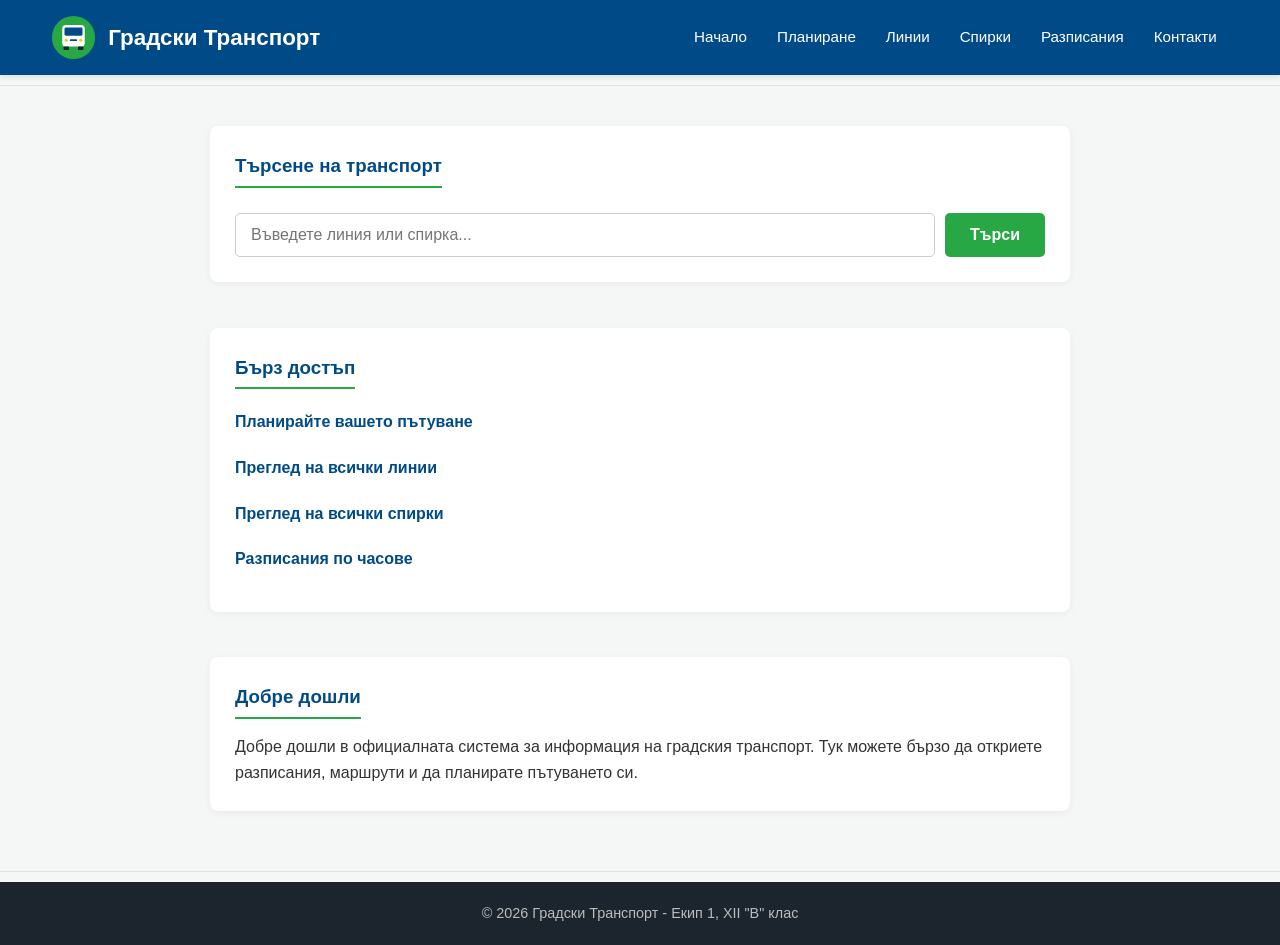
<file: Index.html>
<!DOCTYPE html>
<html lang="bg">
<head>
    <meta charset="UTF-8">
    <meta name="viewport" content="width=device-width, initial-scale=1.0">
    <link rel="icon" href="tran.svg" type="image/svg+xml">
    <title>Градски Транспорт</title>
    <link rel="stylesheet" href="main.css">
</head>
<body>

    <!-- 1. Главна навигация -->
    <header>
        <!-- Блок за лого и заглавие (горе вляво) -->
        <div class="brand">
            <img src="tran.svg" alt="Лого на Градски Транспорт" class="logo">
            <h2>Градски Транспорт</h2>
        </div>

        <nav>
            <a href="index.html">Начало</a>
            <a href="plan.html">Планиране</a>
            <a href="lines.html">Линии</a>
            <a href="stops.html">Спирки</a>
            <a href="schedules.html">Разписания</a>
            <a href="contact.html">Контакти</a>
        </nav>
    </header>

    <hr>

    <!-- 2. Основна част -->
    <main>
        <!-- Търсачка -->
        <section>
            <h3>Търсене на транспорт</h3>
            <form action="search.php" method="GET">
                <input type="text" name="query" placeholder="Въведете линия или спирка...">
                <button type="submit">Търси</button>
            </form>
        </section>

        <br>

        <!-- Бързи връзки -->
        <section>
            <h3>Бърз достъп</h3>
            <ul>
                <li><a href="plan.html">Планирайте вашето пътуване</a></li>
                <li><a href="lines.html">Преглед на всички линии</a></li>
                <li><a href="stops.html">Преглед на всички спирки</a></li>
                <li><a href="schedules.html">Разписания по часове</a></li>
            </ul>
        </section>

        <br>

        <!-- Текст за добре дошли -->
        <section>
            <h3>Добре дошли</h3>
            <p>Добре дошли в официалната система за информация на градския транспорт. Тук можете бързо да откриете разписания, маршрути и да планирате пътуването си.</p>
        </section>
    </main>

    <hr>

    <!-- 3. Футър -->
    <footer>
        <p>&copy; 2026 Градски Транспорт - Екип 1, XII "В" клас</p>
    </footer>

</body>
</html>
</file>
<file: main.css>
* {
    margin: 0;
    padding: 0;
    box-sizing: border-box;
}

body {
    font-family: 'Segoe UI', Tahoma, Geneva, Verdana, sans-serif;
    line-height: 1.6;
    color: #333333;
    background-color: #f4f7f6;
    display: flex;
    flex-direction: column;
    min-height: 100vh;
}

/* Изчистване на хоризонталните линии (hr) */
hr {
    border: 0;
    height: 1px;
    background-color: #e0e0e0;
    margin: 10px 0;
}

/* ==========================================
   2. ХЕДЪР, ЛОГО И НАВИГАЦИЯ
   ========================================== */
header {
    background-color: #004b87; /* Тъмно синьо за транспортен проект */
    color: #ffffff;
    padding: 15px 4%; /* Намален страничен отстъп за събиране на един ред */
    display: flex;
    justify-content: space-between;
    align-items: center;
    box-shadow: 0 2px 5px rgba(0,0,0,0.1);
}

/* Контейнер за лого и заглавие (горе вляво) */
.brand {
    display: flex;
    align-items: center;
    gap: 12px;
    flex-shrink: 0; /* Гарантира, че няма да се свива */
}

.logo {
    height: 45px;
    width: auto;
    object-fit: contain;
}

header h2 {
    font-size: 1.4rem;
    font-weight: 600;
    margin: 0;
    white-space: nowrap;
}

nav {
    display: flex;
    gap: 6px;
    align-items: center;
    white-space: nowrap; /* Гарантира показването на един ред */
}

nav a {
    color: #ffffff;
    text-decoration: none;
    font-weight: 500;
    font-size: 0.95rem;
    padding: 6px 12px;
    border-radius: 4px;
    transition: background-color 0.3s ease;
}

nav a:hover,
nav a.active {
    background-color: rgba(255, 255, 255, 0.2);
}

/* ==========================================
   3. ОСНОВНО СЪДЪРЖАНИЕ (MAIN CONTENT)
   ========================================== */
main {
    max-width: 900px;
    margin: 30px auto;
    padding: 0 20px;
    flex: 1; /* Разширява main, за да натисне футъра най-долу */
}

/* Контейнери за секциите */
section {
    background-color: #ffffff;
    padding: 25px;
    margin-bottom: 20px;
    border-radius: 8px;
    box-shadow: 0 2px 8px rgba(0, 0, 0, 0.05);
}

section h3 {
    color: #004b87;
    margin-bottom: 15px;
    border-bottom: 2px solid #28a745; /* Зелена подчертаваща линия */
    padding-bottom: 5px;
    display: inline-block;
}

/* 3.1 Стандартни форми и входни полета */
section form {
    display: flex;
    gap: 10px;
    margin-top: 10px;
}

section form input[type="text"],
section form input[type="time"] {
    flex: 1;
    padding: 12px 15px;
    border: 1px solid #cccccc;
    border-radius: 5px;
    font-size: 1rem;
    outline: none;
}

section form input[type="text"]:focus,
section form input[type="time"]:focus {
    border-color: #004b87;
}

section form button,
.btn-plan {
    background-color: #28a745; /* Зелен бутон */
    color: #ffffff;
    border: none;
    padding: 12px 25px;
    font-size: 1rem;
    font-weight: bold;
    border-radius: 5px;
    cursor: pointer;
    transition: background-color 0.3s ease;
    white-space: nowrap;
}

section form button:hover,
.btn-plan:hover {
    background-color: #218838;
}

/* 3.2 Втора форма на началната страница (index.html) */
.route-form {
    flex-direction: column;
}

.route-form .form-inputs {
    display: flex;
    gap: 10px;
    width: 100%;
}

/* 3.3 Форма в страницата за Планиране (plan.html) */
.planner-form {
    display: flex;
    flex-direction: column;
    gap: 15px;
    margin-top: 15px;
}

.planner-inputs {
    display: flex;
    gap: 15px;
    flex-wrap: wrap;
}

.input-group {
    display: flex;
    flex-direction: column;
    gap: 5px;
    flex: 2;
    min-width: 200px;
}

.input-group.short {
    flex: 1;
    min-width: 130px;
}

.input-group label {
    font-size: 0.9rem;
    font-weight: 600;
    color: #004b87;
}

/* 3.4 Карти за намерени маршрути (plan.html) */
.route-card {
    border: 1px solid #e0e0e0;
    border-left: 5px solid #004b87;
    border-radius: 6px;
    padding: 15px 20px;
    margin-top: 15px;
    background-color: #fafafa;
}

.route-header {
    display: flex;
    justify-content: space-between;
    align-items: center;
    margin-bottom: 10px;
}

.badge {
    padding: 4px 10px;
    border-radius: 4px;
    color: #ffffff;
    font-weight: bold;
    font-size: 0.85rem;
}

.badge.line-bus {
    background-color: #004b87;
}

.badge.line-trolley {
    background-color: #17a2b8;
}

.route-time {
    font-weight: bold;
    color: #28a745;
    font-size: 0.95rem;
}

.route-details p {
    margin-bottom: 5px;
    font-size: 0.95rem;
}

.route-stops-count {
    color: #666666;
    font-size: 0.85rem;
}

.btn-details {
    display: inline-block;
    margin-top: 10px;
    color: #004b87;
    text-decoration: none;
    font-weight: 600;
    font-size: 0.9rem;
}

.btn-details:hover {
    text-decoration: underline;
}

/* 3.5 Списък с бързи връзки */
section ul {
    list-style: none;
    padding-left: 0;
}

section ul li {
    margin-bottom: 10px;
}

section ul li a {
    color: #004b87;
    text-decoration: none;
    font-weight: 600;
    display: inline-block;
    padding: 5px 0;
    transition: color 0.2s ease;
}

section ul li a:hover {
    color: #28a745;
    text-decoration: underline;
}

/* ==========================================
   4. ФУТЪР (FOOTER)
   ========================================== */
footer {
    background-color: #1c252e;
    color: #bbbbbb;
    text-align: center;
    padding: 20px;
    font-size: 0.9rem;
    margin-top: auto;
}

/* ==========================================
   5. АДАПТИВНОСТ ЗА МОБИЛНИ УСТРОЙСТВА
   ========================================== */
@media (max-width: 850px) {
    header {
        flex-direction: column;
        gap: 15px;
        text-align: center;
    }

    .brand {
        flex-direction: column;
        gap: 5px;
    }

    nav {
        flex-wrap: wrap;
        justify-content: center;
    }

    section form,
    .route-form .form-inputs,
    .planner-inputs {
        flex-direction: column;
    }

    .input-group {
        width: 100%;
    }

    section form button,
    .btn-plan {
        width: 100%;
    }
}

/* ==========================================
   КАРТА И СПИРКИ (ГОЦЕ ДЕЛЧЕВ)
   ========================================== */
#map {
    height: 420px;
    width: 100%;
    border-radius: 8px;
    border: 1px solid #cccccc;
    box-shadow: 0 2px 6px rgba(0,0,0,0.08);
    margin-top: 10px;
    z-index: 1;
}

.map-instruction {
    font-size: 0.9rem;
    color: #555555;
    margin-bottom: 10px;
}

.map-legend {
    display: flex;
    gap: 20px;
    margin-top: 12px;
    font-size: 0.85rem;
    flex-wrap: wrap;
    background-color: #fafafa;
    padding: 10px 15px;
    border-radius: 5px;
    border: 1px solid #e0e0e0;
}

.legend-item {
    display: flex;
    align-items: center;
    gap: 8px;
}

.legend-color {
    width: 14px;
    height: 14px;
    border-radius: 50%;
    display: inline-block;
}

.legend-accessible {
    background-color: #28a745;
}

.legend-standard {
    background-color: #004b87;
}

.filter-box {
    margin-top: 15px;
    padding-top: 10px;
    border-top: 1px dashed #e0e0e0;
    display: flex;
    align-items: center;
    gap: 15px;
}

.filter-label {
    font-weight: 600;
    font-size: 0.9rem;
    color: #004b87;
}

.checkbox-container {
    display: flex;
    align-items: center;
    gap: 8px;
    cursor: pointer;
    font-size: 0.9rem;
    color: #333333;
}

.checkbox-container input {
    cursor: pointer;
    width: 16px;
    height: 16px;
}

.stops-grid {
    display: grid;
    grid-template-columns: repeat(auto-fill, minmax(350px, 1fr));
    gap: 15px;
}

.stop-card {
    margin-top: 0;
    cursor: pointer;
    transition: transform 0.2s ease, box-shadow 0.2s ease;
}

.stop-card:hover {
    transform: translateY(-2px);
    box-shadow: 0 4px 12px rgba(0,0,0,0.1);
}

.badge-access {
    display: inline-block;
    background-color: #e8f5e9;
    color: #28a745;
    border: 1px solid #c8e6c9;
    font-size: 0.8rem;
    font-weight: bold;
    padding: 3px 8px;
    border-radius: 4px;
}

#route-legend {
    display: flex;
    flex-wrap: wrap;
    gap: 12px;
    margin-top: 12px;
}

#route-legend .legend-item {
    display: flex;
    align-items: center;
    gap: 6px;
}

#route-legend .legend-color {
    display: inline-block;
    width: 24px;
    height: 5px;
    border-radius: 4px;
}

/* Контроли за показване на транспортните линии */
.route-controls {
    margin: 15px 0;
    padding: 15px;
    background: #f5f7fa;
    border-radius: 10px;
    border: 1px solid #dce3eb;
}

.route-controls > strong {
    display: block;
    margin-bottom: 10px;
    color: #004b87;
}

#route-toggles {
    display: flex;
    flex-wrap: wrap;
    gap: 12px;
}

.route-toggle {
    display: flex;
    align-items: center;
    gap: 7px;
    cursor: pointer;
    padding: 7px 12px;
    background: white;
    border: 1px solid #dce3eb;
    border-radius: 7px;
    font-size: 0.9rem;
}

.route-toggle input {
    cursor: pointer;
    width: 16px;
    height: 16px;
}

.route-toggle-color {
    display: inline-block;
    width: 22px;
    height: 5px;
    border-radius: 4px;
}

.route-toggle:hover {
    background: #edf4fa;
}

@media (max-width: 600px) {
    #route-toggles {
        flex-direction: column;
        gap: 8px;
    }
}

.nearby-controls {
    margin-top: 15px;
}

.nearby-controls button {
    padding: 10px 16px;
    background: #1565c0;
    color: white;
    border: none;
    border-radius: 7px;
    cursor: pointer;
    font-size: 0.95rem;
}

.nearby-controls button:hover {
    background: #0d47a1;
}

.nearby-controls button:disabled {
    opacity: 0.6;
    cursor: wait;
}

#nearby-status {
    margin-top: 8px;
    color: #555;
    font-size: 0.9rem;
}

/* ==========================================
   LANGUAGE SWITCH
   ========================================== */

#language-toggle {
    background-color: #ffffff;
    color: #004b87;
    border: 2px solid #ffffff;
    border-radius: 5px;
    padding: 7px 12px;
    font-size: 0.9rem;
    font-weight: 600;
    cursor: pointer;
    white-space: nowrap;
    transition: background-color 0.3s ease, color 0.3s ease;
}

#language-toggle:hover {
    background-color: #e8f1f8;
    color: #00345f;
}

@media (max-width: 850px) {
    #language-toggle {
        margin-top: 5px;
    }
}
</file>
